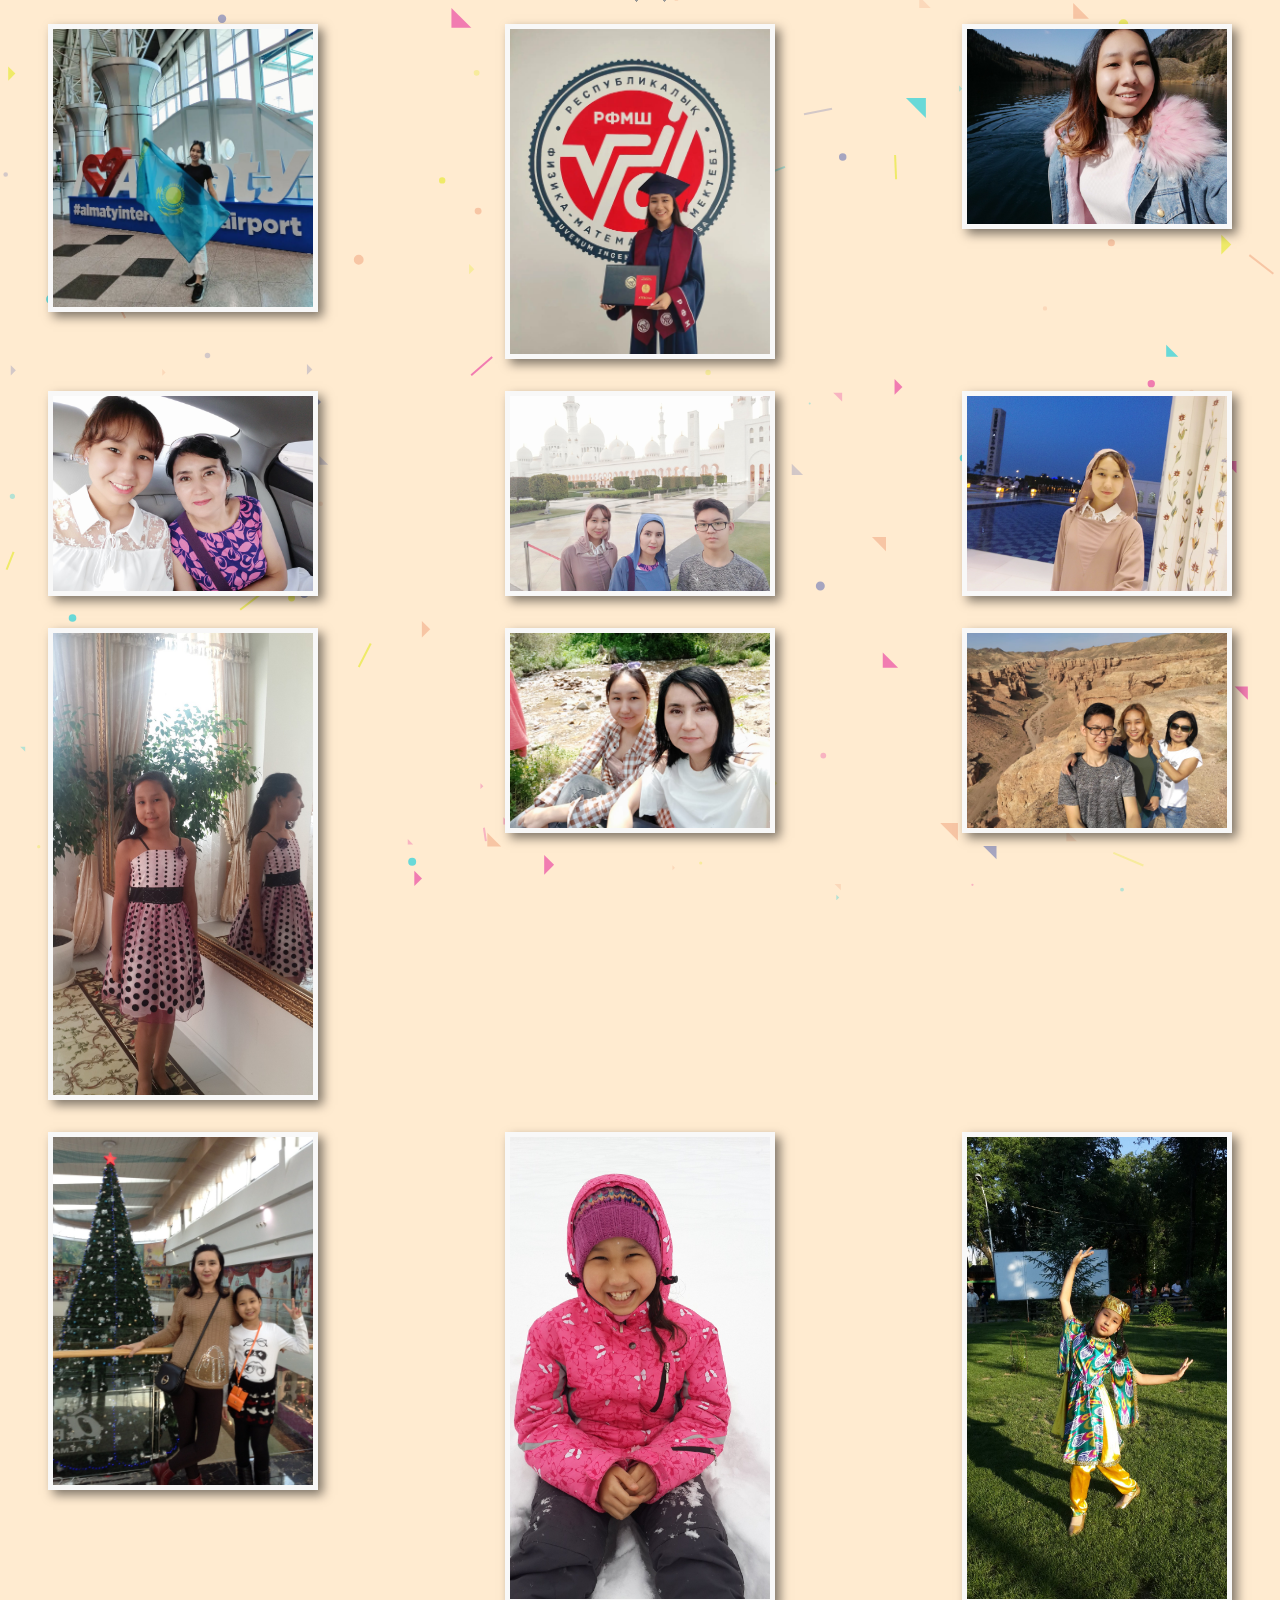
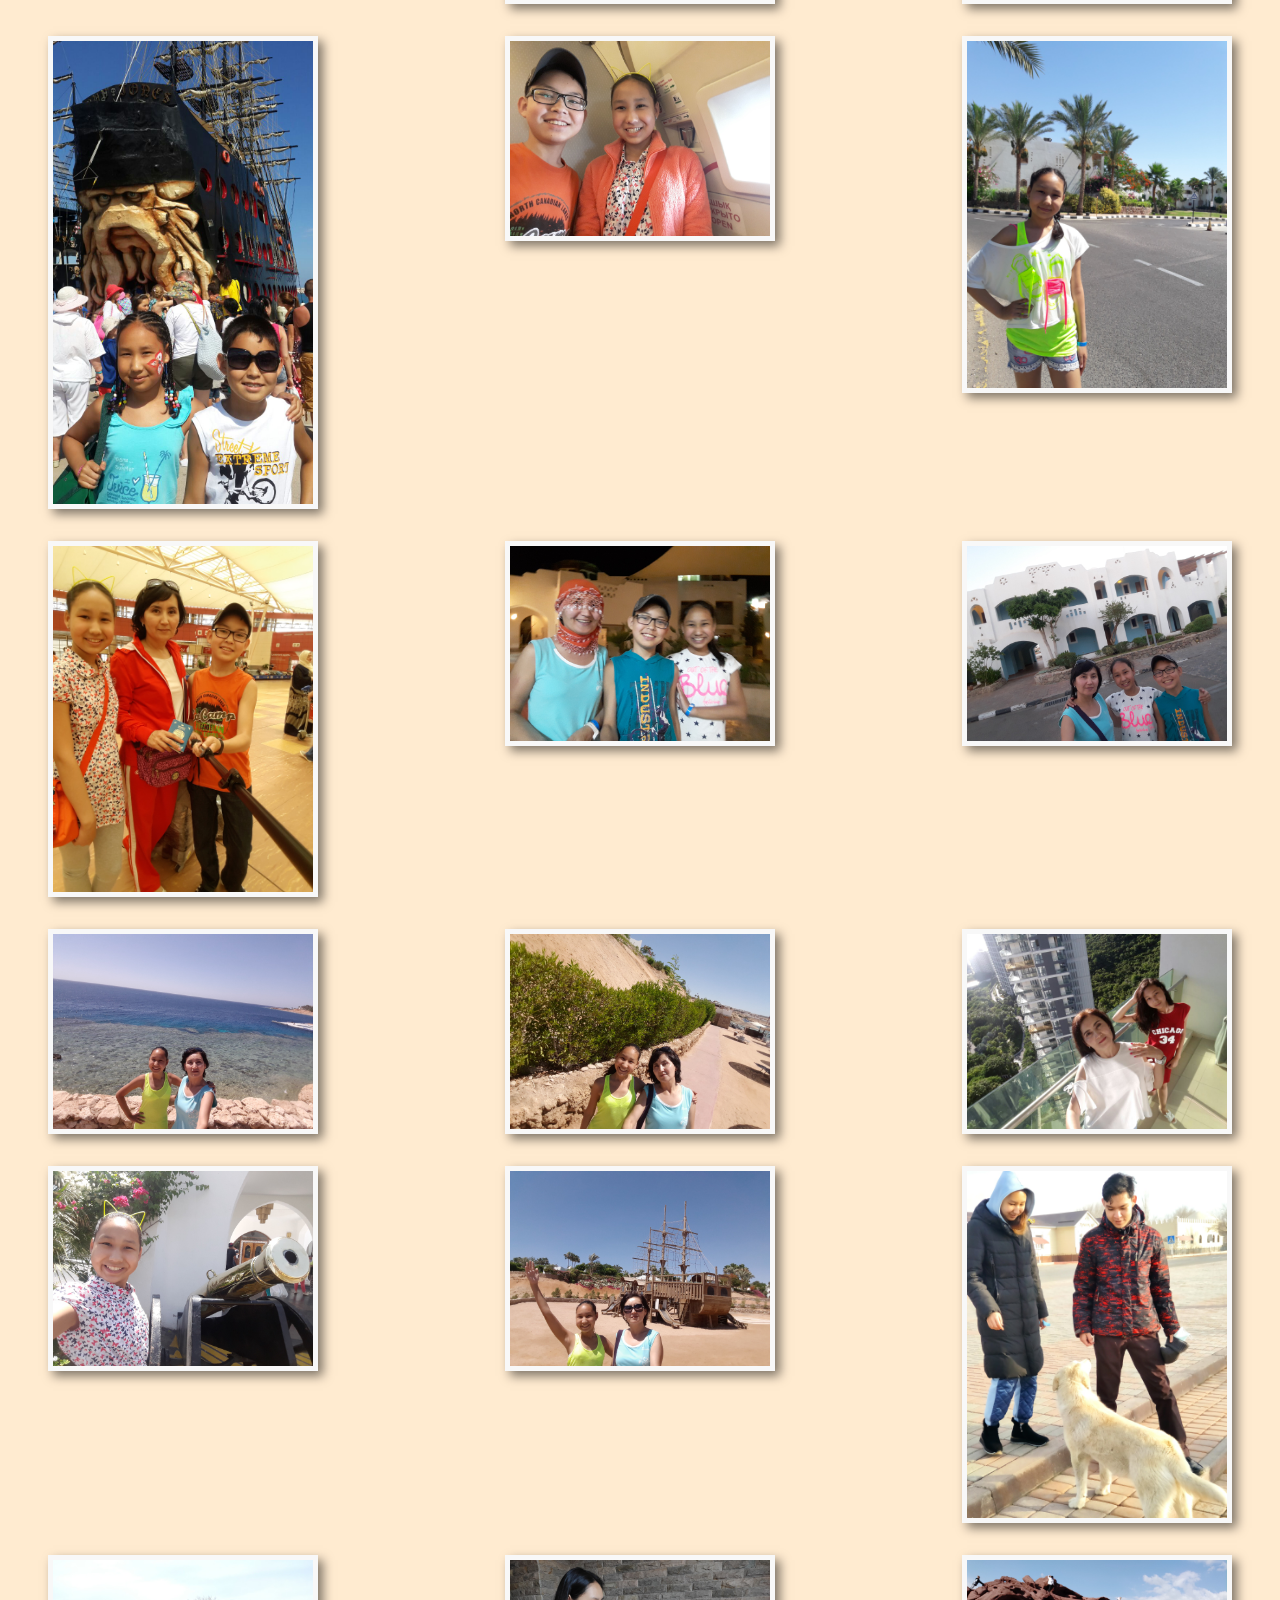
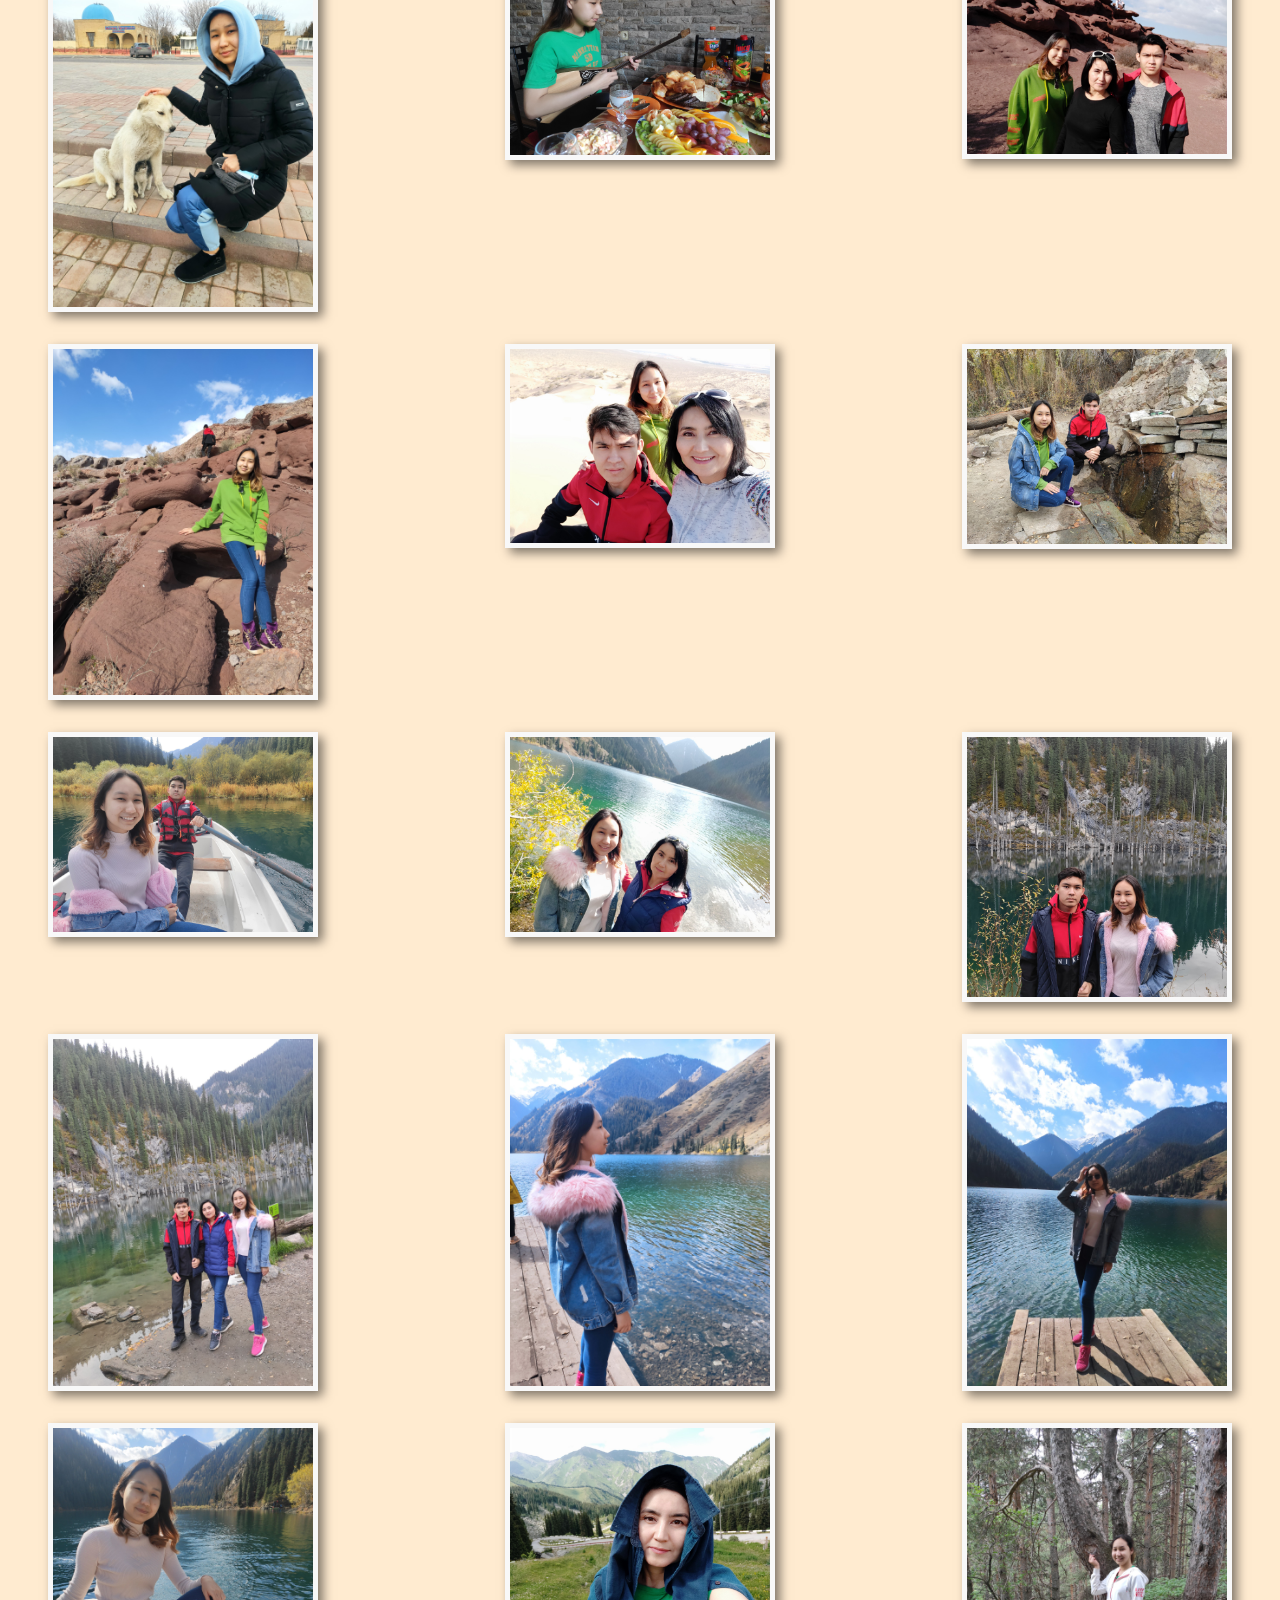
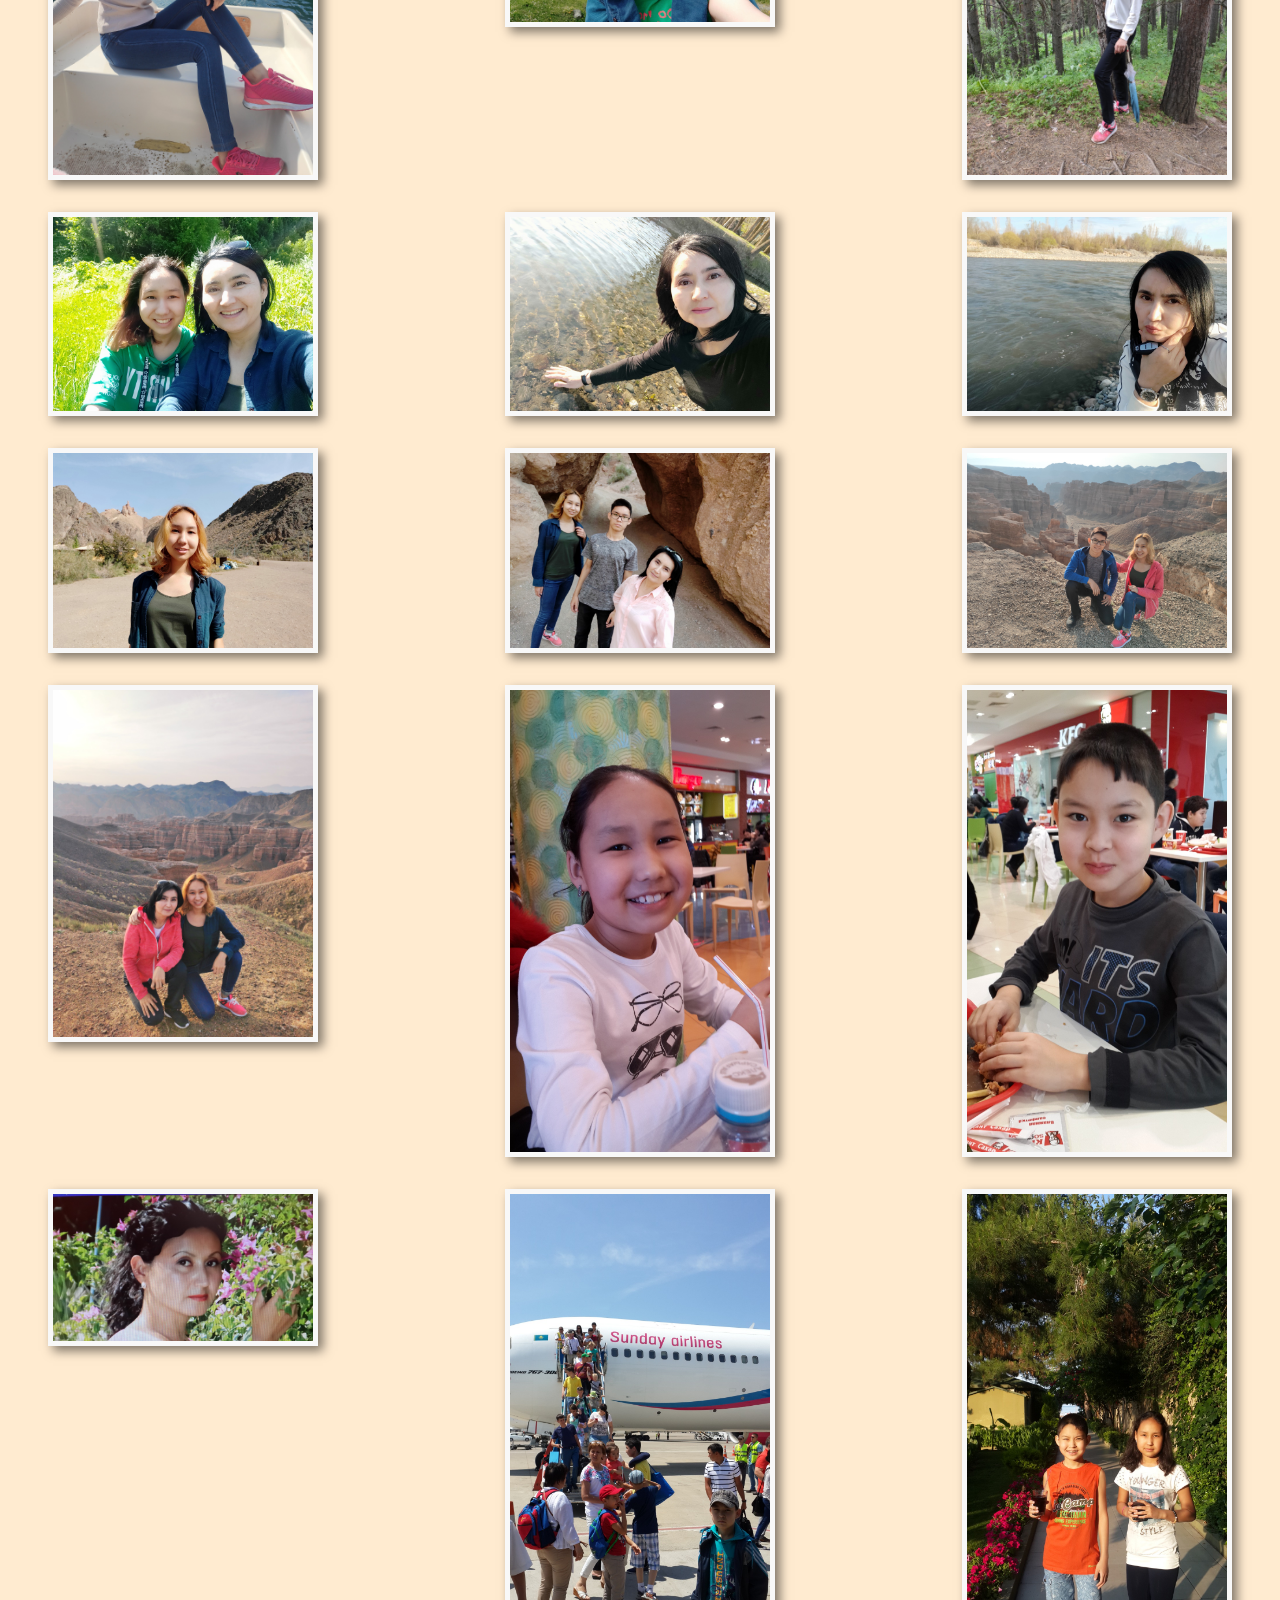
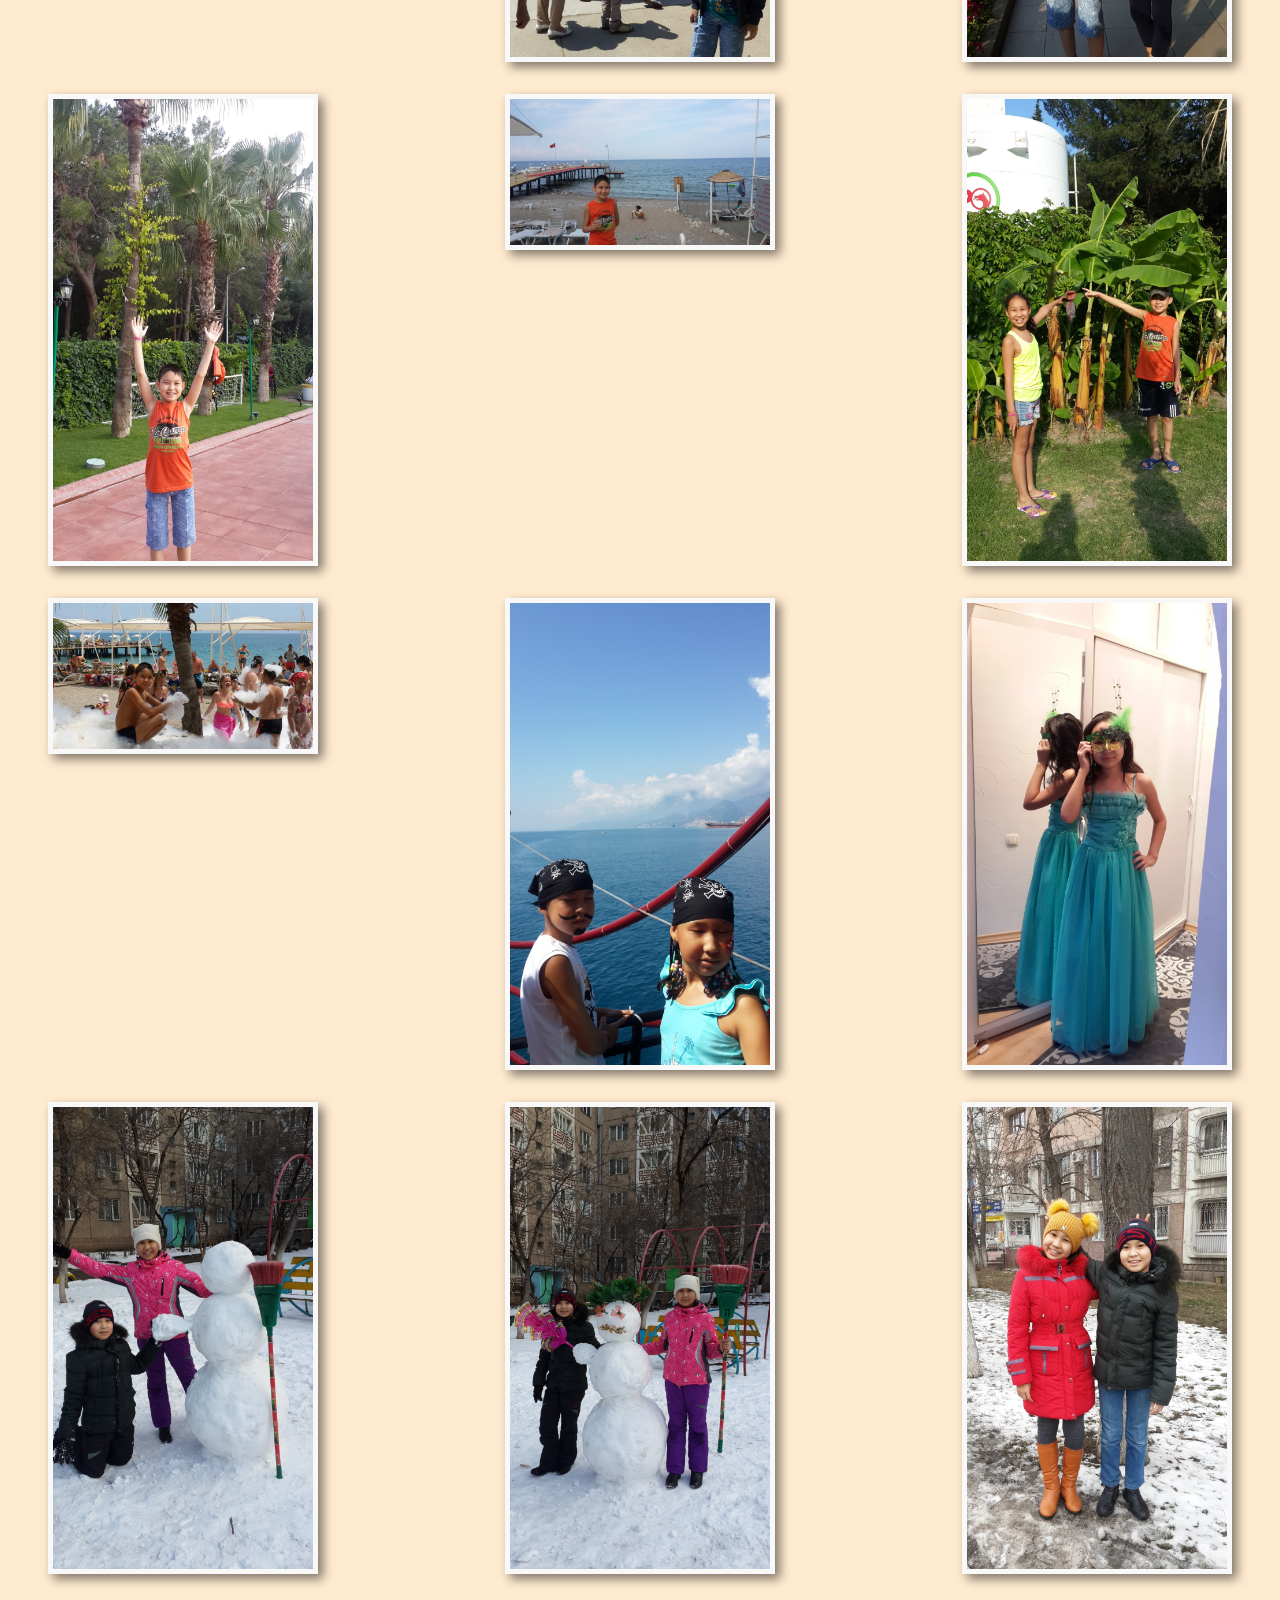
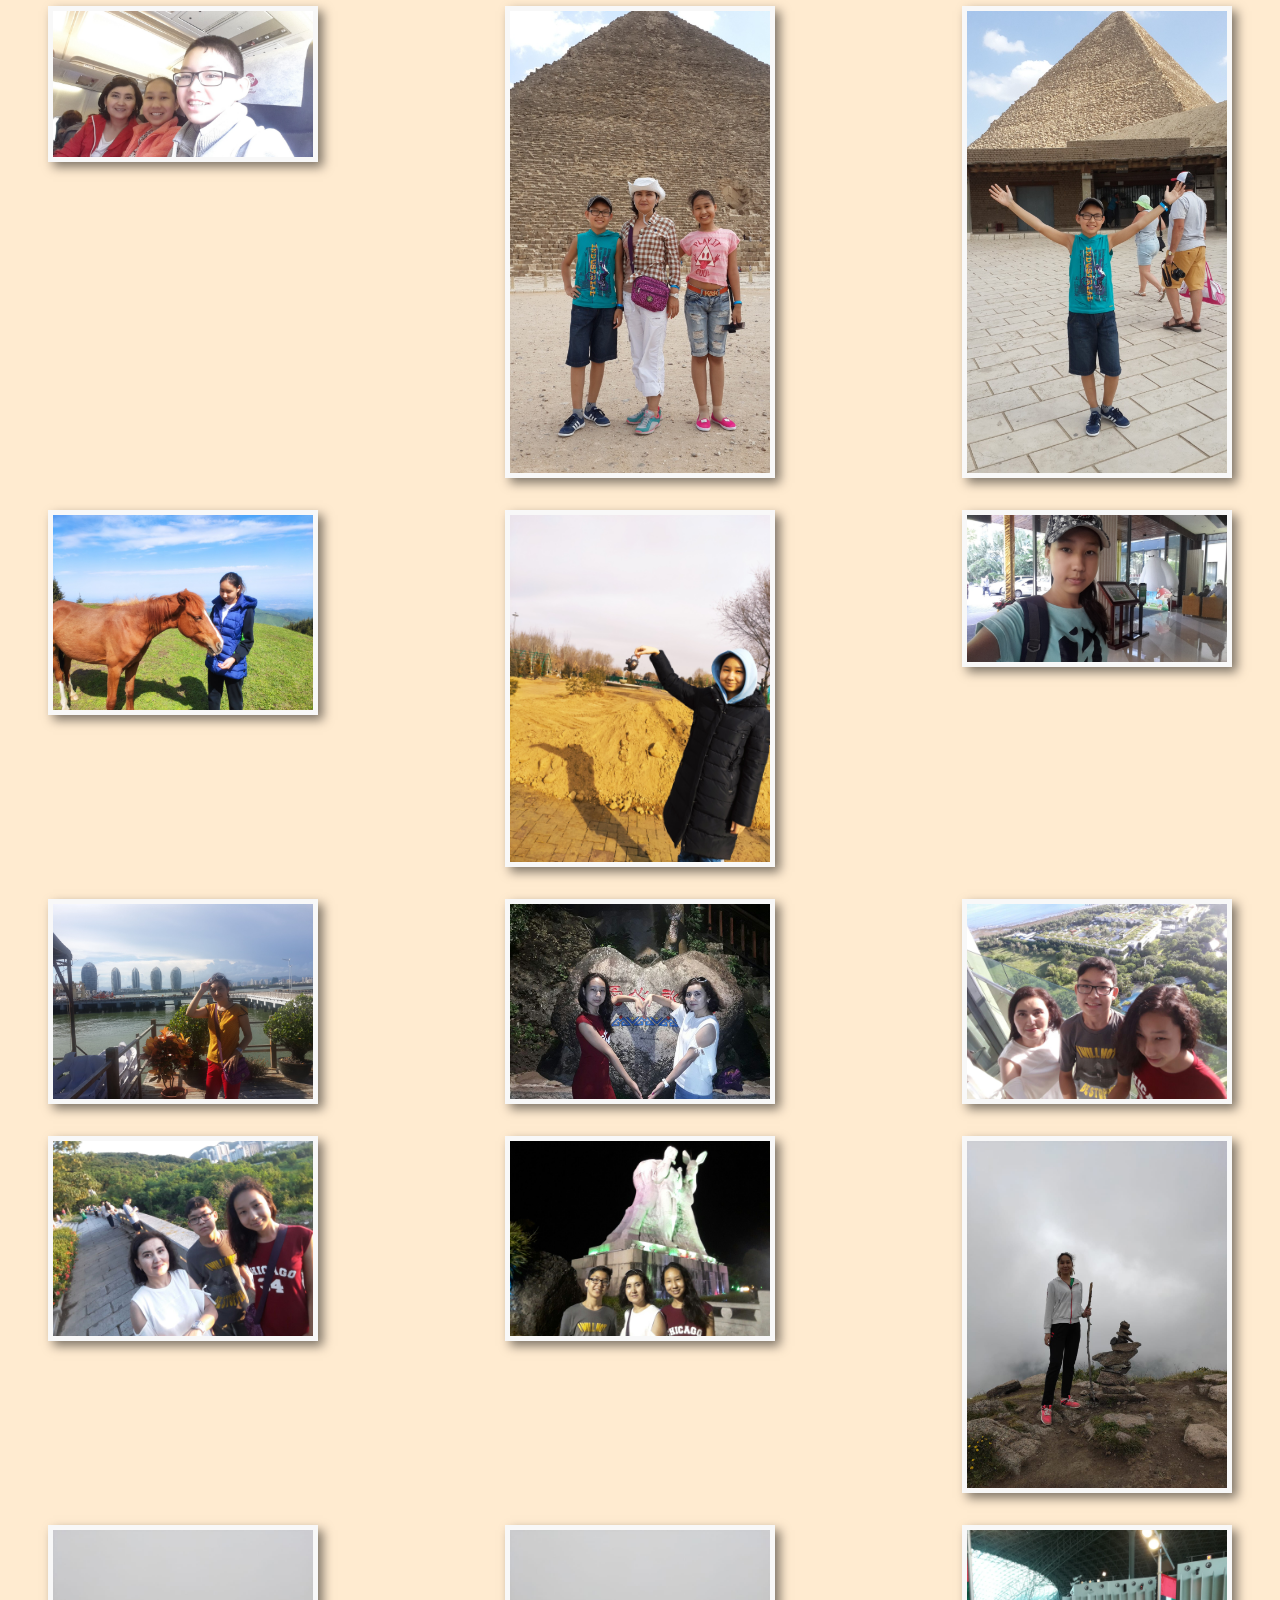
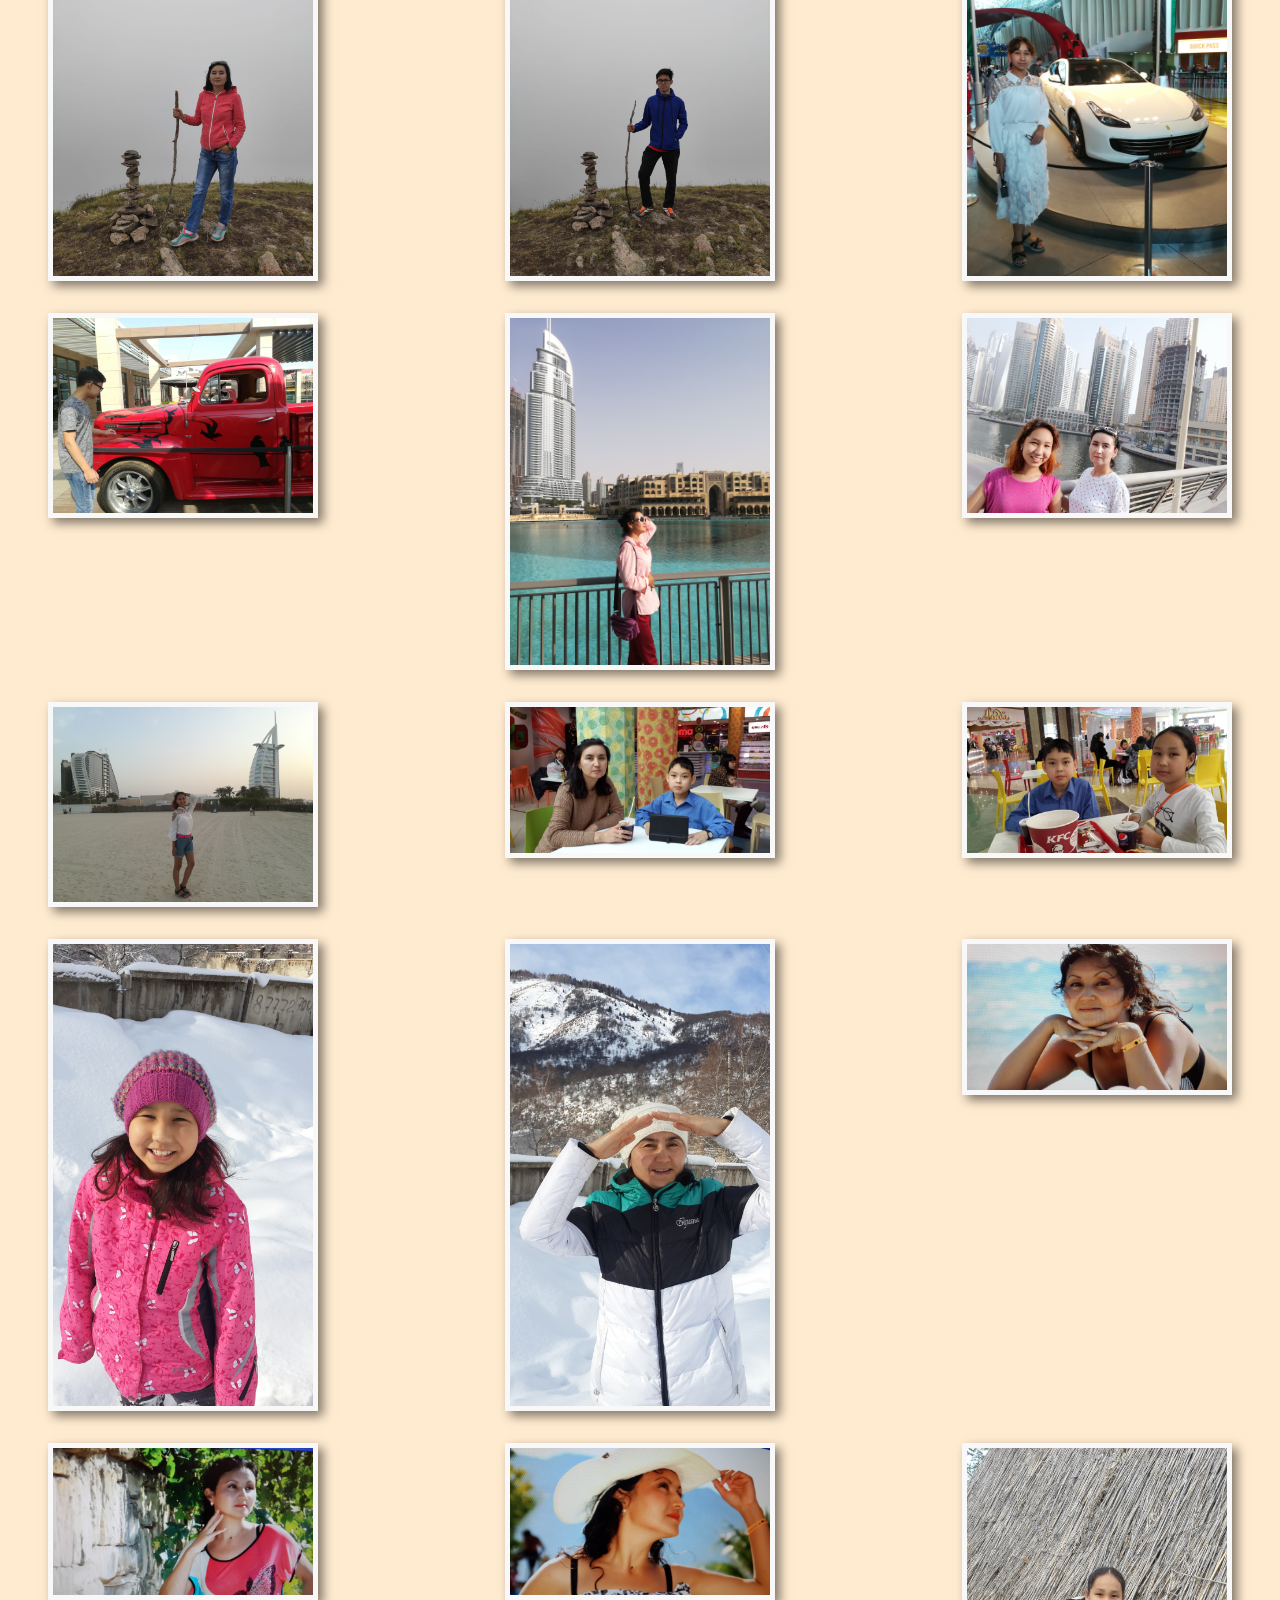
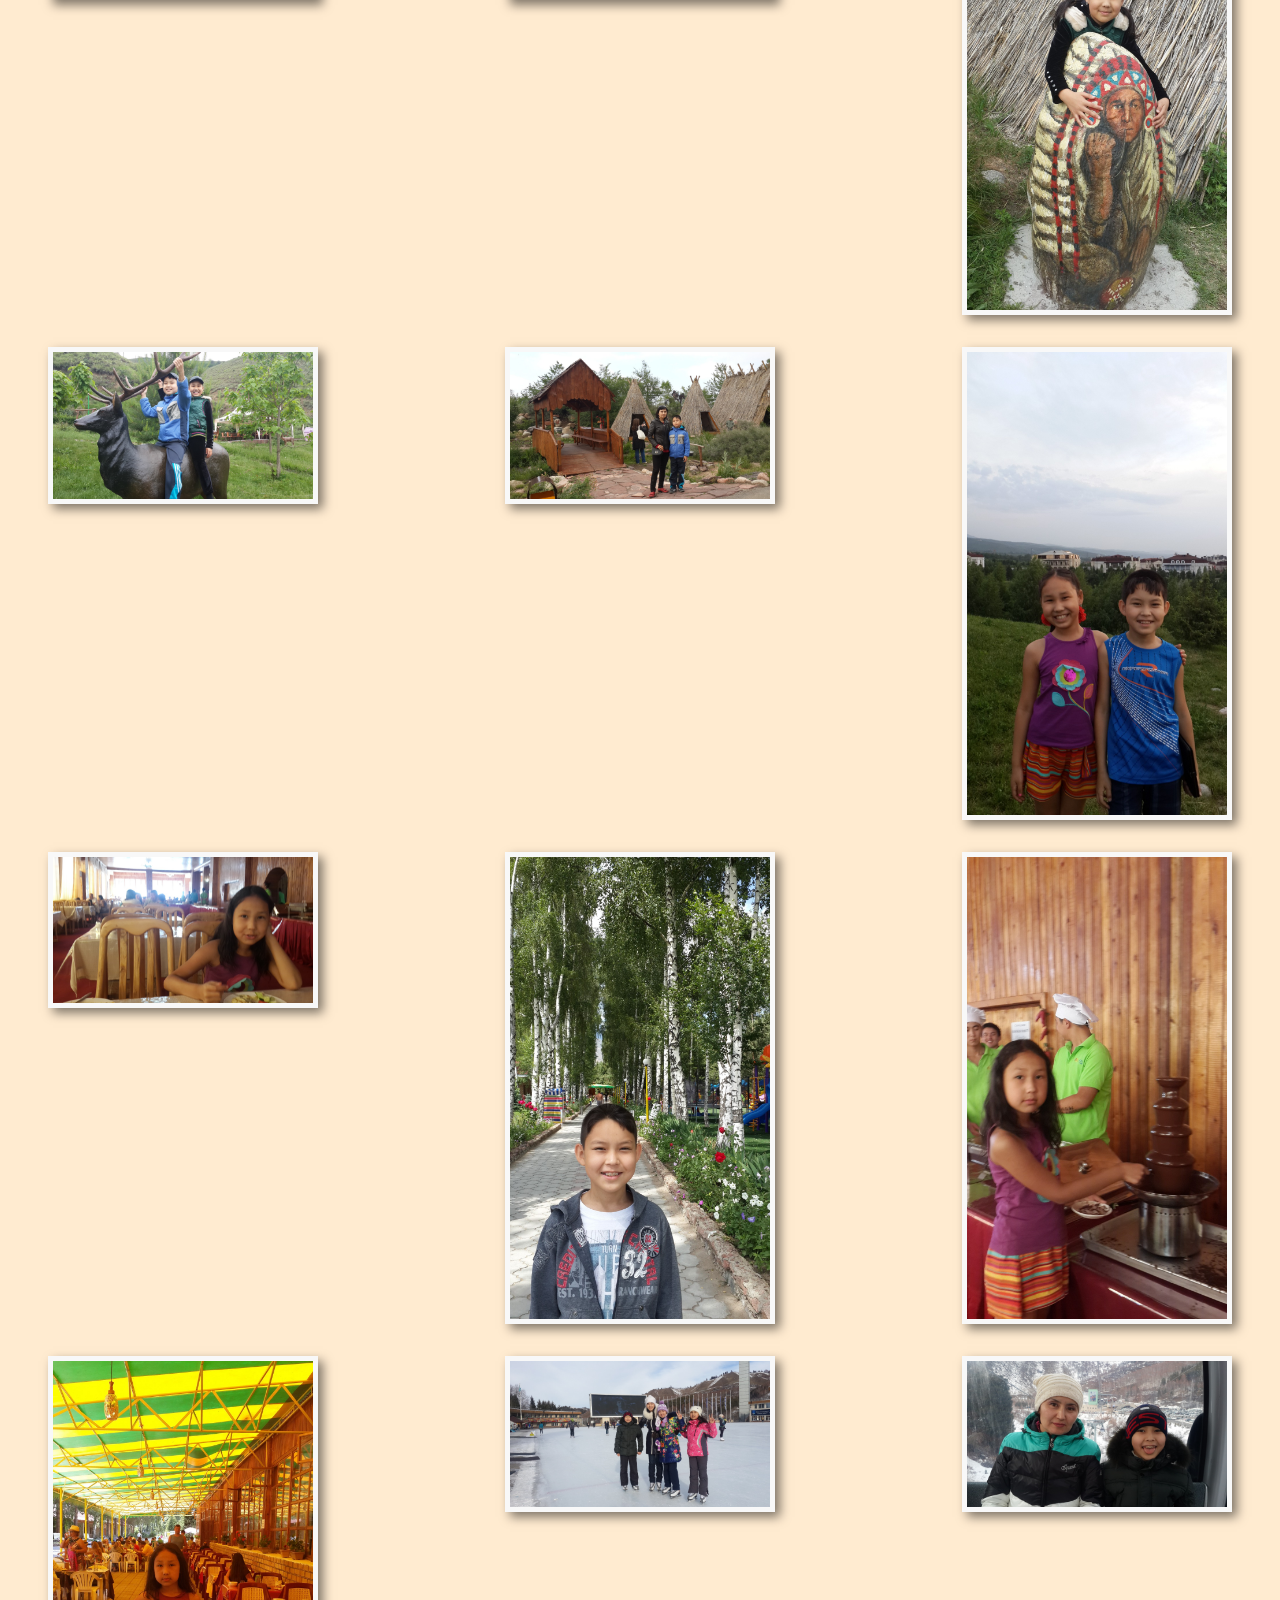
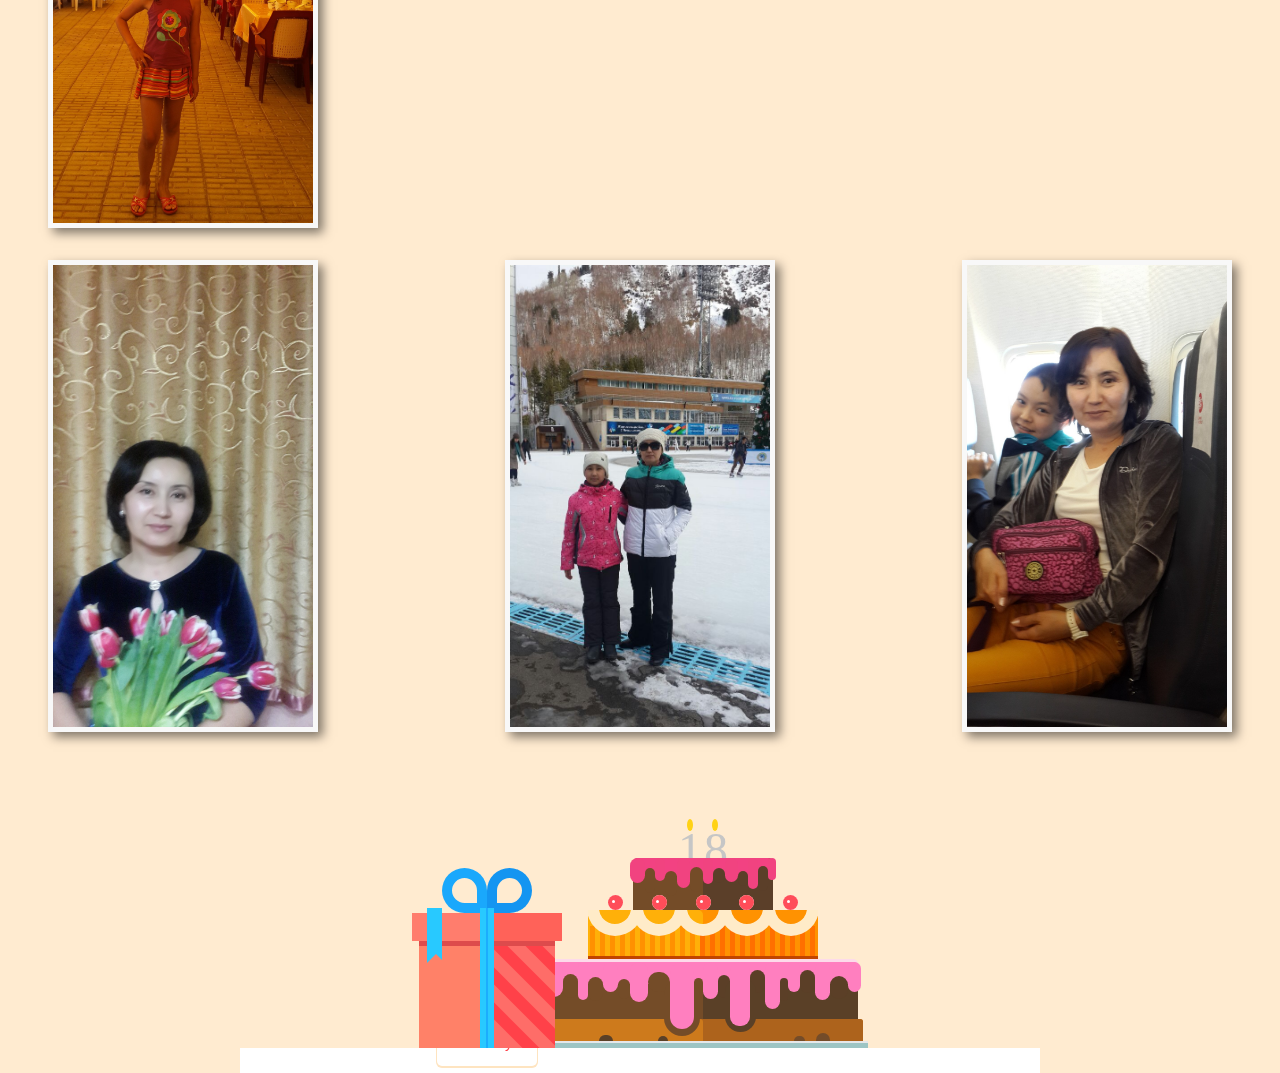
<file: gift.html>
<!DOCTYPE html>
<html lang="en">

<head>
    <meta charset="UTF-8">
    <meta http-equiv="X-UA-Compatible" content="IE=edge">
    <meta name="viewport" content="width=device-width, initial-scale=1.0">
    <title>Gift</title>
    <link rel="stylesheet" href="gift.css">
</head>

<body>
    <canvas id="confetti"></canvas>
    <figure class="swing">
        <img src="./docs/assets/images/1.jpg" alt="error">
    </figure>
    <figure class="swing">
        <img src="./docs/assets/images/2.jpg" alt="error">
    </figure>
    <figure class="swing">
        <img src="./docs/assets/images/3.jpeg" alt="error">
    </figure>
    <figure class="swing">
        <img src="./docs/assets/images/4.jpeg" alt="error">
    </figure>
    <figure class="swing">
        <img src="./docs/assets/images/5.jpeg" alt="error">
    </figure>
    <figure class="swing">
        <img src="./docs/assets/images/6.jpeg" alt="error">
    </figure>
    <figure class="swing">
        <img src="./docs/assets/images/7.jpeg" alt="error">
    </figure>
    <figure class="swing">
        <img src="./docs/assets/images/8.jpeg" alt="error">
    </figure>
    <figure class="swing">
        <img src="./docs/assets/images/9.jpeg" alt="error">
    </figure>
    <figure class="swing">
        <img src="./docs/assets/images/10.jpeg" alt="error">
    </figure>
    <figure class="swing">
        <img src="./docs/assets/images/11.jpeg" alt="error">
    </figure>
    <figure class="swing">
        <img src="./docs/assets/images/12.jpeg" alt="error">
    </figure>
    <figure class="swing">
        <img src="./docs/assets/images/13.jpeg" alt="error">
    </figure>
    <figure class="swing">
        <img src="./docs/assets/images/14.jpeg" alt="error">
    </figure>
    <figure class="swing">
        <img src="./docs/assets/images/15.jpeg" alt="error">
    </figure>
    <figure class="swing">
        <img src="./docs/assets/images/16.jpeg" alt="error">
    </figure>
    <figure class="swing">
        <img src="./docs/assets/images/17.jpeg" alt="error">
    </figure>
    <figure class="swing">
        <img src="./docs/assets/images/18.jpeg" alt="error">
    </figure>
    <figure class="swing">
        <img src="./docs/assets/images/19.jpeg" alt="error">
    </figure>
    <figure class="swing">
        <img src="./docs/assets/images/20.jpeg" alt="error">
    </figure>
    <figure class="swing">
        <img src="./docs/assets/images/21.jpeg" alt="error">
    </figure>
    <figure class="swing">
        <img src="./docs/assets/images/22.jpeg" alt="error">
    </figure>
    <figure class="swing">
        <img src="./docs/assets/images/23.jpeg" alt="error">
    </figure>
    <figure class="swing">
        <img src="./docs/assets/images/24.jpeg" alt="error">
    </figure>
    <figure class="swing">
        <img src="./docs/assets/images/25.jpeg" alt="error">
    </figure>
    <figure class="swing">
        <img src="./docs/assets/images/26.jpeg" alt="error">
    </figure>
    <figure class="swing">
        <img src="./docs/assets/images/27.jpeg" alt="error">
    </figure>
    <figure class="swing">
        <img src="./docs/assets/images/28.jpeg" alt="error">
    </figure>
    <figure class="swing">
        <img src="./docs/assets/images/29.jpeg" alt="error">
    </figure>
    <figure class="swing">
        <img src="./docs/assets/images/30.jpeg" alt="error">
    </figure>
    <figure class="swing">
        <img src="./docs/assets/images/31.jpeg" alt="error">
    </figure>
    <figure class="swing">
        <img src="./docs/assets/images/32.jpeg" alt="error">
    </figure>
    <figure class="swing">
        <img src="./docs/assets/images/33.jpeg" alt="error">
    </figure>
    <figure class="swing">
        <img src="./docs/assets/images/34.jpeg" alt="error">
    </figure>
    <figure class="swing">
        <img src="./docs/assets/images/35.jpeg" alt="error">
    </figure>
    <figure class="swing">
        <img src="./docs/assets/images/36.jpeg" alt="error">
    </figure>
    <figure class="swing">
        <img src="./docs/assets/images/37.jpeg" alt="error">
    </figure>
    <figure class="swing">
        <img src="./docs/assets/images/38.jpeg" alt="error">
    </figure>
    <figure class="swing">
        <img src="./docs/assets/images/39.jpeg" alt="error">
    </figure>
    <figure class="swing">
        <img src="./docs/assets/images/40.jpeg" alt="error">
    </figure>
    <figure class="swing">
        <img src="./docs/assets/images/41.jpeg" alt="error">
    </figure>
    <figure class="swing">
        <img src="./docs/assets/images/42.jpeg" alt="error">
    </figure>
    <figure class="swing">
        <img src="./docs/assets/images/43.jpeg" alt="error">
    </figure>
    <figure class="swing">
        <img src="./docs/assets/images/44.jpeg" alt="error">
    </figure>
    <figure class="swing">
        <img src="./docs/assets/images/45.jpeg" alt="error">
    </figure>
    <figure class="swing">
        <img src="./docs/assets/images/46.jpeg" alt="error">
    </figure>
    <figure class="swing">
        <img src="./docs/assets/images/47.jpeg" alt="error">
    </figure>
    <figure class="swing">
        <img src="./docs/assets/images/48.jpeg" alt="error">
    </figure>
    <figure class="swing">
        <img src="./docs/assets/images/49.jpeg" alt="error">
    </figure>
    <figure class="swing">
        <img src="./docs/assets/images/50.jpeg" alt="error">
    </figure>
    <figure class="swing">
        <img src="./docs/assets/images/51.jpeg" alt="error">
    </figure>
    <figure class="swing">
        <img src="./docs/assets/images/52.jpeg" alt="error">
    </figure>
    <figure class="swing">
        <img src="./docs/assets/images/53.jpeg" alt="error">
    </figure>
    <figure class="swing">
        <img src="./docs/assets/images/54.jpeg" alt="error">
    </figure>
    <figure class="swing">
        <img src="./docs/assets/images/55.jpeg" alt="error">
    </figure>
    <figure class="swing">
        <img src="./docs/assets/images/56.jpeg" alt="error">
    </figure>
    <figure class="swing">
        <img src="./docs/assets/images/57.jpeg" alt="error">
    </figure>
    <figure class="swing">
        <img src="./docs/assets/images/58.jpeg" alt="error">
    </figure>
    <figure class="swing">
        <img src="./docs/assets/images/59.jpeg" alt="error">
    </figure>
    <figure class="swing">
        <img src="./docs/assets/images/60.jpeg" alt="error">
    </figure>
    <figure class="swing">
        <img src="./docs/assets/images/61.jpeg" alt="error">
    </figure>
    <figure class="swing">
        <img src="./docs/assets/images/62.jpeg" alt="error">
    </figure>
    <figure class="swing">
        <img src="./docs/assets/images/63.jpeg" alt="error">
    </figure>
    <figure class="swing">
        <img src="./docs/assets/images/64.jpeg" alt="error">
    </figure>
    <figure class="swing">
        <img src="./docs/assets/images/65.jpeg" alt="error">
    </figure>
    <figure class="swing">
        <img src="./docs/assets/images/66.jpeg" alt="error">
    </figure>
    <figure class="swing">
        <img src="./docs/assets/images/67.jpeg" alt="error">
    </figure>
    <figure class="swing">
        <img src="./docs/assets/images/68.jpeg" alt="error">
    </figure>
    <figure class="swing">
        <img src="./docs/assets/images/69.jpeg" alt="error">
    </figure>
    <figure class="swing">
        <img src="./docs/assets/images/70.jpeg" alt="error">
    </figure>
    <figure class="swing">
        <img src="./docs/assets/images/71.jpeg" alt="error">
    </figure>
    <figure class="swing">
        <img src="./docs/assets/images/72.jpeg" alt="error">
    </figure>
    <figure class="swing">
        <img src="./docs/assets/images/73.jpeg" alt="error">
    </figure>
    <figure class="swing">
        <img src="./docs/assets/images/74.jpeg" alt="error">
    </figure>
    <figure class="swing">
        <img src="./docs/assets/images/75.jpeg" alt="error">
    </figure>
    <figure class="swing">
        <img src="./docs/assets/images/76.jpeg" alt="error">
    </figure>
    <figure class="swing">
        <img src="./docs/assets/images/77.jpeg" alt="error">
    </figure>
    <figure class="swing">
        <img src="./docs/assets/images/78.jpeg" alt="error">
    </figure>
    <figure class="swing">
        <img src="./docs/assets/images/79.jpeg" alt="error">
    </figure>
    <figure class="swing">
        <img src="./docs/assets/images/80.jpeg" alt="error">
    </figure>
    <figure class="swing">
        <img src="./docs/assets/images/81.jpeg" alt="error">
    </figure>
    <figure class="swing">
        <img src="./docs/assets/images/82.jpeg" alt="error">
    </figure>
    <figure class="swing">
        <img src="./docs/assets/images/83.jpeg" alt="error">
    </figure>
    <figure class="swing">
        <img src="./docs/assets/images/84.jpeg" alt="error">
    </figure>
    <figure class="swing">
        <img src="./docs/assets/images/85.jpeg" alt="error">
    </figure>
    <figure class="swing">
        <img src="./docs/assets/images/86.jpeg" alt="error">
    </figure>
    <figure class="swing">
        <img src="./docs/assets/images/87.jpeg" alt="error">
    </figure>
    <figure class="swing">
        <img src="./docs/assets/images/88.jpeg" alt="error">
    </figure>
    <figure class="swing">
        <img src="./docs/assets/images/89.jpeg" alt="error">
    </figure>
    <figure class="swing">
        <img src="./docs/assets/images/90.jpeg" alt="error">
    </figure>
    <figure class="swing">
        <img src="./docs/assets/images/91.jpeg" alt="error">
    </figure>
    <figure class="swing">
        <img src="./docs/assets/images/92.jpeg" alt="error">
    </figure>
    <figure class="swing">
        <img src="./docs/assets/images/93.jpeg" alt="error">
    </figure>
    <figure class="swing">
        <img src="./docs/assets/images/94.jpeg" alt="error">
    </figure>
    <figure class="swing">
        <img src="./docs/assets/images/95.jpeg" alt="error">
    </figure>
    <figure class="swing">
        <img src="./docs/assets/images/96.jpeg" alt="error">
    </figure>
    <figure class="swing">
        <img src="./docs/assets/images/97.jpeg" alt="error">
    </figure>
    <figure class="swing">
        <img src="./docs/assets/images/98.jpeg" alt="error">
    </figure>
    <figure class="swing">
        <img src="./docs/assets/images/99.jpeg" alt="error">
    </figure>
    <!-- ---------------------------------------------------------------------------------------------------------------- -->

    <section class="wrap">
        <section class="gift">
            <div class="giftcard">Aisha
                <br />Happy Birthday!
            </div>
            <section class="gift_top">
                <div class="ribbon_right"></div>
                <div class="ribbon_left"></div>
                <div class="gift_box_top"></div>
                <div class="gift_ribbon_left"></div>
            </section>
            <div class="gift_ribbon_center"></div>
            <div class="gift_box_bottom_top"></div>
            <div class="gift_box_bottom">
                <div class="gift_box_bottom_ribbon" id="ribbon1"></div>
                <div class="gift_box_bottom_ribbon" id="ribbon2"></div>
                <div class="gift_box_bottom_ribbon" id="ribbon3"></div>
                <div class="gift_box_bottom_ribbon" id="ribbon4"></div>
            </div>
        </section>
        <section class="cake">
            <div class="one_number">
                <div class="one_flame"></div>
            </div>
            <div class="eight_number">
                <div class="eight_flame"></div>
            </div>
            <!-- <div class="seven_number">
                <div class="seven_flame"></div>
            </div> -->
            <section class="cake_top2">
                <section class="cake_top1_creams">
                    <div class="cake_top1_cream1"></div>
                    <div class="cake_top1_cream2"></div>
                    <div class="cake_top1_cream3"></div>
                    <div class="cake_top1_cream4"></div>
                    <div class="cake_top1_cream5"></div>
                    <div class="cake_top1_cream6"></div>
                    <div class="cake_top1_cream7"></div>
                    <div class="cake_top1_cream8"></div>
                    <div class="cake_top1_cream9"></div>
                    <div class="cake_top1_cream10"></div>
                    <div class="cake_top1_cream11"></div>
                    <div class="cake_top1_cream12"></div>
                    <div class="cake_top1_cream13"></div>
                </section>
            </section>
            <section class="cake_top1">
                <div class="cherry" id="cherry1"></div>
                <div class="cherry" id="cherry2"></div>
                <div class="cherry" id="cherry3"></div>
                <div class="cherry" id="cherry4"></div>
                <div class="cherry" id="cherry5"></div>
                <section class="circles">
                    <div class="cake_circle" id="circle1"></div>
                    <div class="cake_circle" id="circle2"></div>
                    <div class="cake_circle" id="circle3"></div>
                    <div class="cake_circle" id="circle4"></div>
                    <div class="cake_circle" id="circle5"></div>
                </section>
                <div class="cake_line" id="cake_line1"></div>
                <div class="cake_line" id="cake_line2"></div>
                <div class="cake_line" id="cake_line3"></div>
                <div class="cake_line" id="cake_line4"></div>
                <div class="cake_line" id="cake_line5"></div>
                <div class="cake_line" id="cake_line6"></div>
                <div class="cake_line" id="cake_line7"></div>
                <div class="cake_line" id="cake_line8"></div>
                <div class="cake_line" id="cake_line9"></div>
                <div class="cake_line" id="cake_line10"></div>
                <div class="cake_line" id="cake_line11"></div>
                <div class="cake_line" id="cake_line12"></div>
                <div class="cake_line" id="cake_line13"></div>
                <div class="cake_line" id="cake_line14"></div>
                <div class="cake_line" id="cake_line15"></div>
                <div class="cake_line" id="cake_line16"></div>
                <div class="cake_line" id="cake_line17"></div>
                <div class="cake_line" id="cake_line18"></div>
                <div class="cake_line" id="cake_line19"></div>
                <div class="cake_line" id="cake_line20"></div>
                <div class="cake_line" id="cake_line21"></div>
                <div class="cake_line" id="cake_line22"></div>
                <div class="cake_line" id="cake_line23"></div>
                <div class="cake_line" id="cake_line24"></div>
            </section>
            <section class="cake_bottom3">
                <section class="cake_bottom3_creams">
                    <div class="cake_bottom3_cream1"></div>
                    <div class="cake_bottom3_cream2"></div>
                    <div class="cake_bottom3_cream3"></div>
                    <div class="cake_bottom3_cream4"></div>
                    <div class="cake_bottom3_cream5"></div>
                    <div class="cake_bottom3_cream6"></div>
                    <div class="cake_bottom3_cream7"></div>
                    <div class="cake_bottom3_cream8"></div>
                    <div class="cake_bottom3_cream9"></div>
                    <div class="cake_bottom3_cream10"></div>
                    <div class="cake_bottom3_cream11"></div>
                    <div class="cake_bottom3_cream12"></div>
                    <div class="cake_bottom3_cream13"></div>
                    <div class="cake_bottom3_cream14"></div>
                    <div class="cake_bottom3_cream15"></div>
                    <div class="cake_bottom3_cream16"></div>
                    <div class="cake_bottom3_cream17"></div>
                    <div class="cake_bottom3_cream18"></div>
                    <div class="cake_bottom3_cream19"></div>
                    <div class="cake_bottom3_cream20"></div>
                    <div class="cake_bottom3_cream21"></div>
                    <div class="cake_bottom3_cream22"></div>
                    <div class="cake_bottom3_cream23"></div>
                </section>
            </section>
            <section class="cake_bottom2">
                <section class="cake_bottom1_creams">
                    <div class="cake_bottom1_cream1"></div>
                    <div class="cake_bottom1_cream2"></div>
                    <div class="cake_bottom1_cream3"></div>
                    <div class="cake_bottom1_cream4"></div>
                </section>
            </section>
            <div class="cake_bottom">
            </div>
        </section>
        <div class="line"></div>
    </section>
    <!-- ---------------------------------------------------------------------------------------------------------------- -->

    <script src="confetti.js"></script>
</body>

</html>
</file>
<file: gift.css>
body {
    display: flex;
    justify-content: space-between;
    flex-wrap: wrap;
    align-items: flex-start;
    background: #ffebd0;
}

.swing {
    animation: swing ease-in-out 2s infinite alternate;
    transform-origin: center -20px;
    box-shadow: 5px 5px 10px rgba(0, 0, 0, 0.5);
    float: left;
}

.swing img {
    border: 5px solid #f8f8f8;
    display: block;
    width: 260px;
}

.swing::after {
    content: '';
    position: absolute;
    width: 20px;
    height: 20px;
    border: 1px solid #999;
    top: -10px;
    left: 50%;
    z-index: 0;
    border-bottom: none;
    border-right: none;
    transform: rotate(45deg);
}


.swing::before {
    content: '';
    position: absolute;
    width: 5px;
    height: 5px;
    top: -14px;
    left: 54%;
    z-index: 5;
    border-radius: 50% 50%;
    background: #000;
}


@keyframes swing {
    0% {
        transform: rotate(8deg);
    }

    100% {
        transform: rotate(-8deg);
    }
}

#confetti {
    display: inline;
    position: absolute;
    top: 0;
    left: 0;
    z-index: -1;
}

/* ---------------------------------------------------------------------------------------------------- */
.gift {
    position: absolute;
    bottom: 0px;
    width: 150px;
    left: 172px;
    z-index: 12;
    height: 180px;
}

.wrap {
    height: 300px;
    width: 800px;
    margin: 0px auto;
    position: relative;
}

.ribbon_right {
    width: 45px;
    height: 45px;
    border-radius: 100% 100% 100% 0px;
    box-shadow: 0px 0px 0px 10px #1495f1 inset;
    position: absolute;
    right: 30px;
}

.ribbon_left {
    width: 45px;
    height: 45px;
    border-radius: 100% 100% 0px 100%;
    box-shadow: 0px 0px 0px 10px #1aa8fc inset;
    position: absolute;
    left: 30px;
}

.gift_box_top {
    height: 28px;
    top: 45px;
    position: absolute;
    width: 150px;
    background: #ff7d6d;
    box-shadow: -75px 0px 0px #ff6259 inset;
}

.gift_ribbon_center {
    width: 2px;
    bottom: 0px;
    position: absolute;
    right: 0;
    left: 0;
    margin: 0px auto;
    background: #1cadfe;
    height: 140px;
    border-right: 6px solid #28C9FF;
    border-left: 6px solid #28C9FF;
    z-index: 10;
}

.gift_box_bottom {
    background: #ff8168;
    bottom: 0px;
    height: 102px;
    overflow: hidden;
    right: 7px;
    position: absolute;
    width: 136px;
    box-shadow: -70px 0px 0px #fe6d68 inset;
}

.gift_box_bottom_top {
    height: 5px;
    width: 136px;
    right: 7px;
    position: absolute;
    bottom: 102px;
    background: #dd4b4c;
}

.gift_ribbon_left {
    height: 55px;
    width: 15px;
    left: 15px;
    position: absolute;
    background: #28c9ff;
    top: 40px;
    z-index: 11;
}

.gift_ribbon_left:after {
    border-width: 9px;
    border-style: solid;
    border-color: transparent;
    border-bottom-color: #ff8168;
    z-index: 12;
    position: absolute;
    content: "";
    bottom: 0px;
}

.gift_box_bottom_ribbon {
    position: absolute;
    right: -25px;
    height: 12px;
    width: 110px;
    -webkit-transform: rotate(45deg);
    transform: rotate(45deg);
    background: #ff4149;
}

#ribbon1 {
    top: -15px;
}

#ribbon2 {
    top: 20px;
}

#ribbon3 {
    top: 55px;
}

#ribbon4 {
    top: 90px;
}

.line {
    height: 25px;
    width: 100%;
    background: #fff;
    bottom: -25px;
    position: absolute;
}

.cake {
    position: absolute;
    bottom: 0px;
    width: 330px;
    right: 172px;
    height: 240px;
}

.cake_bottom {
    position: absolute;
    width: 330px;
    height: 5px;
    bottom: 0px;
    background: #9dc5c4;
    border-top: 2px solid #e6e7e9;
}

.cake_bottom2 {
    position: absolute;
    width: 320px;
    bottom: 7px;
    background: #cd7a1c;
    height: 22px;
    right: 5px;
    border-radius: 3px 3px 0px 0px;
    left: 5px;
    box-shadow: -160px 0px 0px #ad631c inset;
}

.cake_bottom3 {
    box-shadow: 0px -3px 0px #fddbea, -155px 0px 0px #5a4027 inset;
    height: 52px;
    border-top: 5px solid #ff7ebe;
    background: #744c28;
    position: absolute;
    width: 310px;
    bottom: 29px;
    right: 10px;
    border-radius: 5px 5px 0px 0px;
    left: 10px;
}

.cake_top1 {
    box-shadow: -115px 0px 0px #ff9201 inset;
    height: 46px;
    background: #ffb009;
    position: absolute;
    width: 230px;
    bottom: 89px;
    right: 50px;
    border-radius: 5px 5px 0px 0px;
    left: 50px;
    border-bottom: 3px solid #c14500;
}

.cake_top2 {
    box-shadow: -70px 0px 0px #5b3f29 inset;
    height: 52px;
    background: #744c28;
    position: absolute;
    width: 140px;
    bottom: 138px;
    border-radius: 5px 5px 0px 0px;
    left: 0px;
    right: 0px;
    margin: 0px auto;
}

.cake_line {
    bottom: 0px;
    height: 30px;
    width: 5px;
    position: absolute;
}

#cake_line1 {
    left: 2px;
    background: #ff9101;
}

#cake_line2 {
    left: 12px;
    background: #ff9101;
}

#cake_line3 {
    left: 22px;
    background: #ff9101;
}

#cake_line4 {
    left: 32px;
    background: #ff9101;
}

#cake_line5 {
    left: 42px;
    background: #ff9101;
}

#cake_line6 {
    left: 52px;
    background: #ff9101;
}

#cake_line7 {
    left: 62px;
    background: #ff9101;
}

#cake_line8 {
    left: 72px;
    background: #ff9101;
}

#cake_line9 {
    left: 82px;
    background: #ff9101;
}

#cake_line10 {
    left: 92px;
    background: #ff9101;
}

#cake_line11 {
    left: 102px;
    background: #ff9101;
}

#cake_line12 {
    left: 112px;
    background: #ff9101;
}

#cake_line13 {
    right: 3px;
    background: #ff7000;
}

#cake_line14 {
    right: 13px;
    background: #ff7000;
}

#cake_line15 {
    right: 23px;
    background: #ff7000;
}

#cake_line16 {
    right: 33px;
    background: #ff7000;
}

#cake_line17 {
    right: 43px;
    background: #ff7000;
}

#cake_line18 {
    right: 53px;
    background: #ff7000;
}

#cake_line19 {
    right: 63px;
    background: #ff7000;
}

#cake_line20 {
    right: 73px;
    background: #ff7000;
}

#cake_line21 {
    right: 83px;
    background: #ff7000;
}

#cake_line22 {
    right: 93px;
    background: #ff7000;
}

#cake_line23 {
    right: 103px;
    background: #ff7000;
}

#cake_line24 {
    right: 113px;
    background: #ff7000;
}

.cherry {
    width: 15px;
    top: -15px;
    height: 15px;
    border-radius: 100%;
    background: #fff;
    position: absolute;
    box-shadow: -2px -1px 0px 6px #ff4d59 inset;
}

#cherry1 {
    left: 20px;
}

#cherry2 {
    left: 64px;
}

#cherry3 {
    left: 108px;
}

#cherry4 {
    right: 64px;
}

#cherry5 {
    right: 20px;
}

.cake_circle {
    height: 56px;
    width: 56px;
    border-radius: 100%;
    box-shadow: 0px 0px 0px 12px #ffebc8 inset;
    top: -30px;
    z-index: 100;
    position: absolute;
}

.circles {
    position: absolute;
    height: 30px;
    width: 100%;
    overflow: hidden;
    top: 0px;
}

#circle1 {
    left: -1px;
}

#circle2 {
    left: 43px;
}

#circle3 {
    left: 87px;
}

#circle4 {
    right: 43px;
}

#circle5 {
    right: -1px;
}

.cake_top1_creams {
    height: 18px;
    border-radius: 5px;
    background: #f24282;
    position: absolute;
    top: 0px;
    width: 100%;
}

.cake_top1_cream1 {
    position: absolute;
    left: -3px;
    height: 25px;
    width: 15px;
    border-radius: 9px;
    background: #f14380;
}

.cake_top1_cream2 {
    position: absolute;
    left: 12px;
    height: 25px;
    width: 10px;
    border-radius: 9px;
    background: #744c28;
    top: 10px;
}

.cake_top1_cream3 {
    position: absolute;
    left: 22px;
    height: 23px;
    width: 10px;
    border-radius: 9px;
    background: #f14380;
}

.cake_top1_cream4 {
    position: absolute;
    left: 32px;
    height: 25px;
    width: 12px;
    border-radius: 9px;
    background: #744c28;
    top: 13px;
}

.cake_top1_cream5 {
    position: absolute;
    left: 44px;
    height: 30px;
    width: 13px;
    border-radius: 9px;
    background: #f14380;
}

.cake_top1_cream6 {
    position: absolute;
    left: 57px;
    height: 25px;
    width: 13px;
    border-radius: 9px;
    background: #744c28;
    top: 9px;
}

.cake_top1_cream7 {
    position: absolute;
    right: -3px;
    height: 22px;
    width: 8px;
    border-radius: 9px;
    background: #f14380;
}

.cake_top1_cream8 {
    position: absolute;
    right: 5px;
    height: 25px;
    width: 10px;
    border-radius: 9px;
    background: #5b3f29;
    top: 8px;
}

.cake_top1_cream9 {
    position: absolute;
    right: 15px;
    height: 31px;
    width: 10px;
    border-radius: 9px;
    background: #f14380;
}

.cake_top1_cream10 {
    position: absolute;
    right: 25px;
    height: 15px;
    width: 10px;
    border-radius: 9px;
    background: #5b3f29;
    top: 13px;
}

.cake_top1_cream11 {
    position: absolute;
    right: 35px;
    height: 24px;
    width: 13px;
    border-radius: 9px;
    background: #f14380;
}

.cake_top1_cream12 {
    position: absolute;
    right: 48px;
    height: 15px;
    width: 12px;
    border-radius: 9px;
    background: #5b3f29;
    top: 10px;
}

.cake_top1_cream13 {
    position: absolute;
    right: 60px;
    height: 26px;
    width: 10px;
    border-radius: 9px;
    background: #f14380;
}

.cake_bottom3_creams {
    height: 22px;
    border-radius: 5px;
    background: #ff7fbf;
    position: absolute;
    top: -5px;
    width: 100%;
}

.cake_bottom3_cream1 {
    position: absolute;
    left: -3px;
    height: 35px;
    width: 18px;
    border-radius: 9px;
    background: #ff7fbf;
}

.cake_bottom3_cream2 {
    position: absolute;
    left: 15px;
    height: 24px;
    width: 15px;
    border-radius: 9px;
    top: 12px;
    background: #744c28;
}

.cake_bottom3_cream3 {
    position: absolute;
    left: 30px;
    height: 38px;
    width: 10px;
    border-radius: 9px;
    background: #ff7fbf;
}

.cake_bottom3_cream4 {
    position: absolute;
    left: 40px;
    height: 24px;
    width: 15px;
    border-radius: 9px;
    top: 15px;
    background: #744c28;
}

.cake_bottom3_cream5 {
    position: absolute;
    left: 55px;
    height: 30px;
    width: 15px;
    border-radius: 9px;
    background: #ff7fbf;
}

.cake_bottom3_cream6 {
    position: absolute;
    left: 70px;
    height: 20px;
    width: 12px;
    border-radius: 100px;
    top: 17px;
    background: #744c28;
}

.cake_bottom3_cream7 {
    position: absolute;
    left: 82px;
    height: 40px;
    width: 18px;
    border-radius: 100px;
    background: #ff7fbf;
}

.cake_bottom3_cream8 {
    position: absolute;
    left: 100px;
    height: 20px;
    width: 22px;
    border-radius: 100px;
    top: 10px;
    background: #744c28;
}

.cake_bottom3_cream9 {
    position: absolute;
    left: 122px;
    height: 67px;
    width: 24px;
    border-radius: 100px;
    background: #ff7fbf;
    z-index: 3;
}

.cake_bottom3_cream10 {
    position: absolute;
    left: 146px;
    height: 20px;
    width: 9px;
    border-radius: 100px;
    top: 16px;
    background: #744c28;
}

.cake_bottom3_cream11 {
    position: absolute;
    right: 140px;
    height: 37px;
    width: 15px;
    border-radius: 9px;
    background: #ff7fbf;
}

.cake_bottom3_cream12 {
    position: absolute;
    right: 128px;
    height: 23px;
    width: 12px;
    border-radius: 100px;
    top: 13px;
    background: #5b3f27;
}

.cake_bottom3_cream13 {
    position: absolute;
    left: 116px;
    height: 59px;
    width: 36px;
    border-radius: 100px;
    background: #744c28;
    z-index: 2;
    top: 15px;
}

.cake_bottom3_cream14 {
    position: absolute;
    right: 108px;
    height: 64px;
    width: 20px;
    border-radius: 9px;
    background: #ff7fbf;
    z-index: 3;
}

.cake_bottom3_cream15 {
    position: absolute;
    right: 102px;
    height: 55px;
    width: 31px;
    border-radius: 100px;
    background: #5a4027;
    z-index: 2;
    top: 15px;
}

.cake_bottom3_cream16 {
    position: absolute;
    right: 93px;
    height: 23px;
    width: 15px;
    border-radius: 100px;
    top: 8px;
    background: #5b3f27;
}

.cake_bottom3_cream17 {
    position: absolute;
    right: 78px;
    height: 47px;
    width: 15px;
    border-radius: 9px;
    background: #ff7fbf;
}

.cake_bottom3_cream18 {
    position: absolute;
    right: 70px;
    height: 23px;
    width: 8px;
    border-radius: 100px;
    top: 16px;
    background: #5b3f27;
}

.cake_bottom3_cream19 {
    position: absolute;
    right: 58px;
    height: 30px;
    width: 12px;
    border-radius: 9px;
    background: #ff7fbf;
}

.cake_bottom3_cream20 {
    position: absolute;
    right: 43px;
    height: 23px;
    width: 15px;
    border-radius: 100px;
    top: 8px;
    background: #5b3f27;
}

.cake_bottom3_cream21 {
    position: absolute;
    right: 28px;
    height: 38px;
    width: 15px;
    border-radius: 9px;
    background: #ff7fbf;
}

.cake_bottom3_cream22 {
    position: absolute;
    right: 10px;
    height: 23px;
    width: 18px;
    border-radius: 100px;
    top: 14px;
    background: #5b3f27;
}

.cake_bottom3_cream23 {
    position: absolute;
    right: -3px;
    height: 30px;
    width: 13px;
    border-radius: 9px;
    background: #ff7fbf;
}

.cake_bottom1_creams {
    height: 10px;
    position: absolute;
    bottom: 0px;
    width: 100%;
}

.cake_bottom1_cream1 {
    position: absolute;
    left: 56px;
    height: 6px;
    width: 14px;
    border-radius: 20px 20px 0px 0px;
    background: #5a4027;
    bottom: 0px;
}

.cake_bottom1_cream2 {
    position: absolute;
    left: 115px;
    height: 5px;
    width: 10px;
    border-radius: 20px 20px 0px 0px;
    background: #5a4027;
    bottom: 0px;
}

.cake_bottom1_cream3 {
    position: absolute;
    right: 33px;
    height: 8px;
    width: 14px;
    border-radius: 20px 20px 0px 0px;
    background: #744c29;
    bottom: 0px;
}

.cake_bottom1_cream4 {
    position: absolute;
    right: 58px;
    height: 5px;
    width: 11px;
    border-radius: 20px 20px 0px 0px;
    background: #744c29;
    bottom: 0px;
}

.gift_top {
    -webkit-transition: all 0.6s ease-in-out;
    transition: all 0.6s ease-in-out;
    o-transition: all 0.6s ease-in-out;
    width: 100%;
    position: absolute;
    top: 0px;
    -webkit-transition-delay: 0.6s;
    transition-delay: 0.6s;
}

.gift:hover .gift_top {
    top: -100px;
    -webkit-transition-delay: 0.3s;
    transition-delay: 0.3s;
}

.gift_ribbon_left {
    -webkit-transition: all 0.3s ease-in-out;
    transition: all 0.3s ease-in-out;
    o-transition: all 0.3s ease-in-out;
    -webkit-transition-delay: 1s;
    transition-delay: 1s;
}

.gift_ribbon_center {
    -webkit-transition: all 0.3s ease-in-out;
    transition: all 0.3s ease-in-out;
    o-transition: all 0.3s ease-in-out;
    -webkit-transition-delay: 1s;
    transition-delay: 1s;
}

.gift:hover .gift_ribbon_left {
    height: 32px;
    -webkit-transition-delay: 0s;
    transition-delay: 0s;
}

.gift:hover .gift_ribbon_center {
    -webkit-transition-delay: 0s;
    transition-delay: 0s;
    height: 102px;
}

.gift_box_bottom_top {
    -webkit-transition-delay: 1.1s;
    transition-delay: 1.1s;
}

.gift:hover .gift_box_bottom_top {
    height: 0px;
    opacity: 0;
    -webkit-transition: all 0.3s ease-in-out;
    transition: all 0.3s ease-in-out;
    -webkit-transition-delay: 0.4s;
    transition-delay: 0.4s;
    o-transition: all 0.3s ease-in-out;
}

.giftcard {
    border-radius: 5px;
    background: #fff;
    box-shadow: 0px 1px 0px 1px #fee4c0;
    padding: 10px;
    width: 80px;
    font-size: 15px;
    font-family: 'Source Sans Pro', sans-serif;
    color: #ff3f48;
    left: 0px;
    top: 100px;
    right: 0px;
    margin: 0px auto;
    position: absolute;
    line-height: 26px;
    z-index: -1;
    text-align: center;
    -webkit-transition: all 0.6s ease-in-out;
    transition: all 0.6s ease-in-out;
    -webkit-transition-delay: 0.5s;
    transition-delay: 0.5s;
    o-transition: all 0.6s ease-in-out;
}

.gift:hover .giftcard {
    top: -10px;
}

.one_number {
    position: absolute;
    left: 147px;
    top: 25px;
    width: 9px;
}

.one_number:after {
    content: "1";
    font-size: 3rem;
    color: #c6c6c6;
    position: absolute;
    top: -11px;
    left: -7px;
}

.one_number:before {
    content: "";
    position: absolute;
    top: 0px;
    right: 0px;
}

.eight_number {
    position: absolute;
    right: 147px;
    top: 25px;
    width: 14px;
}

.eight_number:after {
    content: "8";
    font-size: 3rem;
    color: #c6c6c6;
    height: 5px;
    width: 20px;
    position: absolute;
    /* background: #c6c6c6; */
    top: -11px;
    left: -3px;
}

.eight_number:before {
    content: "";
    height: 27px;
    width: 5px;
    position: absolute;
    /* background: #c6c6c6; */
    top: 0px;
    right: 0px;
    -webkit-transform: rotate(20deg);
    transform: rotate(20deg);
}

.eight_flame {
    height: 12px;
    width: 6px;
    border-radius: 100%;
    background: #ffd215;
    position: absolute;
    right: 3px;
    -webkit-animation: flame 0.5s infinite linear;
    animation: flame 0.5s infinite linear;
    -moz-animation: flame 0.5s infinite linear;
    bottom: 2px;
}

.one_flame {
    height: 12px;
    width: 6px;
    border-radius: 100%;
    background: #ffd215;
    position: absolute;
    right: 1px;
    bottom: 2px;
    -webkit-animation: flame 0.5s infinite linear;
    animation: flame 0.5s infinite linear;
    -moz-animation: flame 0.5s infinite linear;
}

@-webkit-keyframes flame {
    0% {
        height: 12px;
        background: #fdd214;
    }

    50% {
        height: 14px;
        background: #ffc617;
    }

    100% {
        height: 12px;
        background: #fdd214;
    }
}

@keyframes flame {
    0% {
        height: 12px;
        background: #fdd214;
    }

    50% {
        height: 14px;
        background: #ffc617;
    }

    100% {
        height: 12px;
        background: #fdd214;
    }
}

@-moz-keyframes flame {
    0% {
        height: 12px;
        background: #fdd214;
    }

    50% {
        height: 14px;
        background: #ffc617;
    }

    100% {
        height: 12px;
        background: #fdd214;
    }
}
</file>
